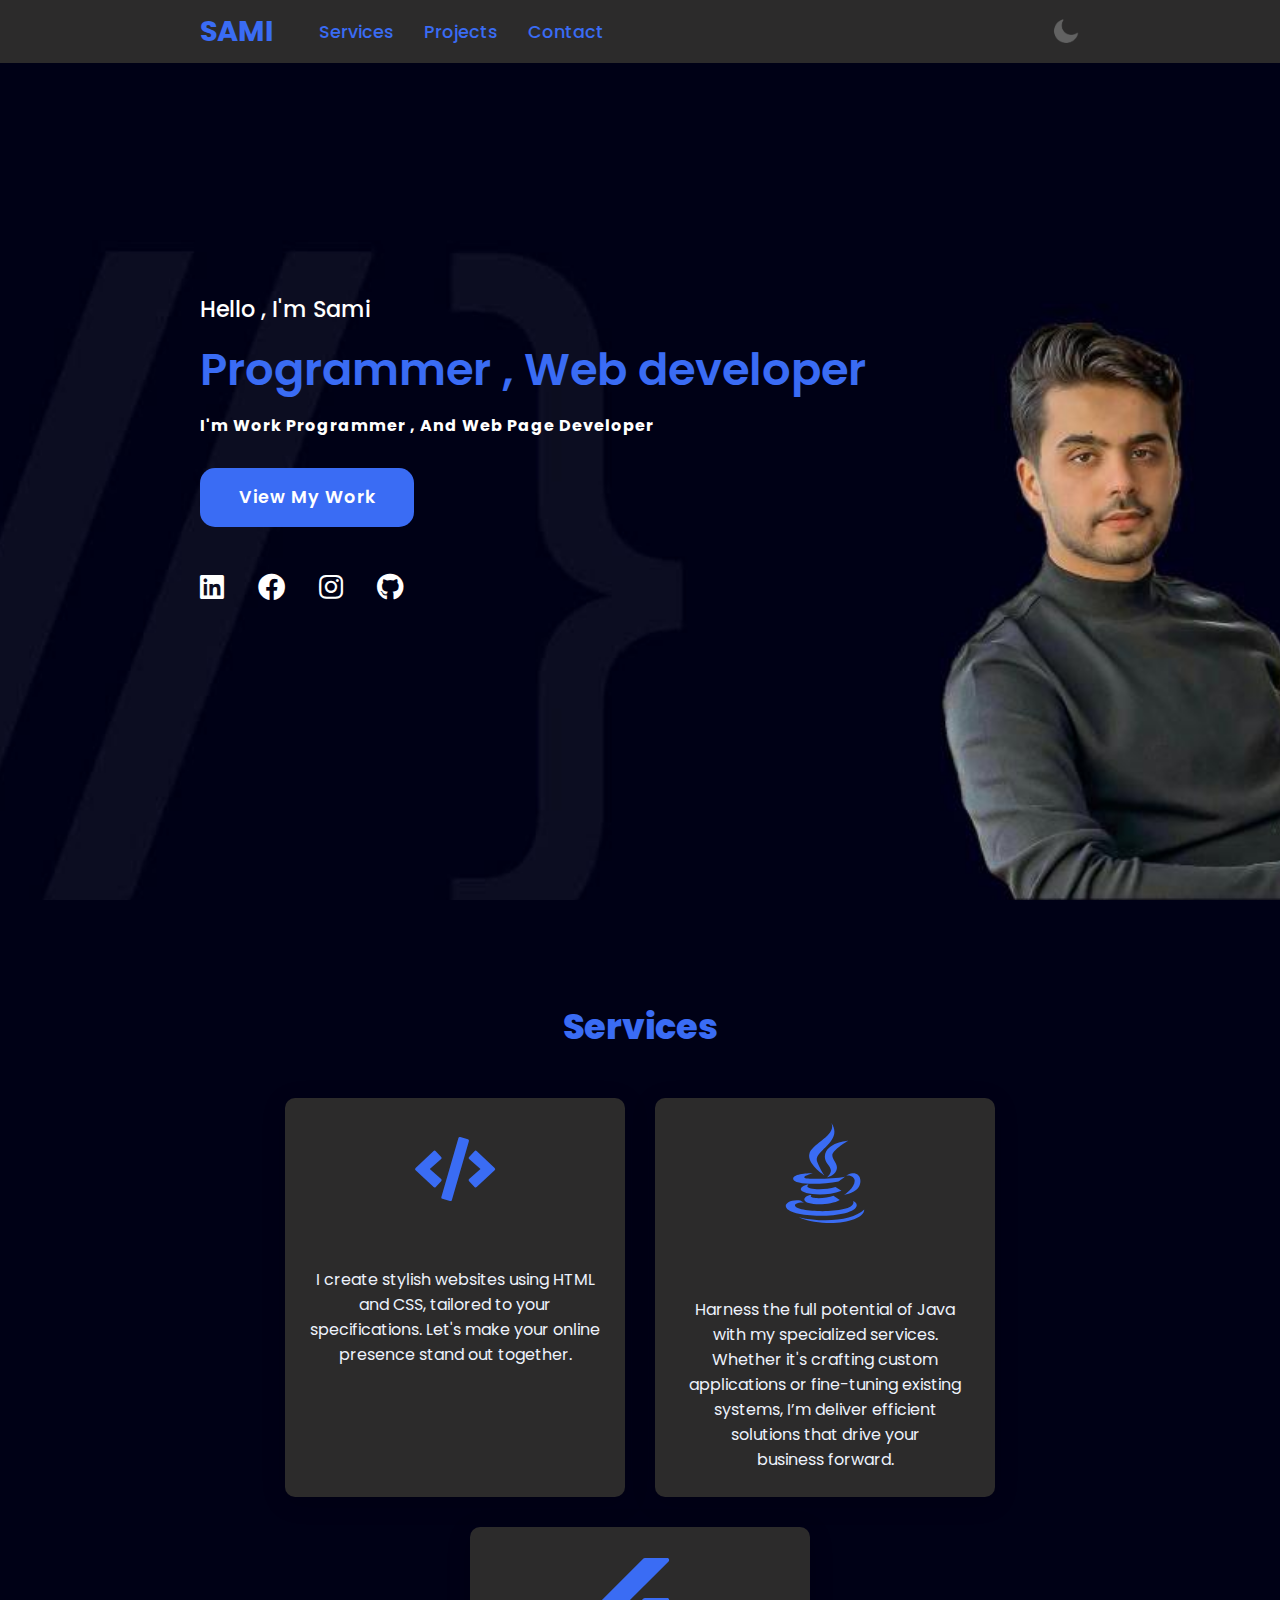
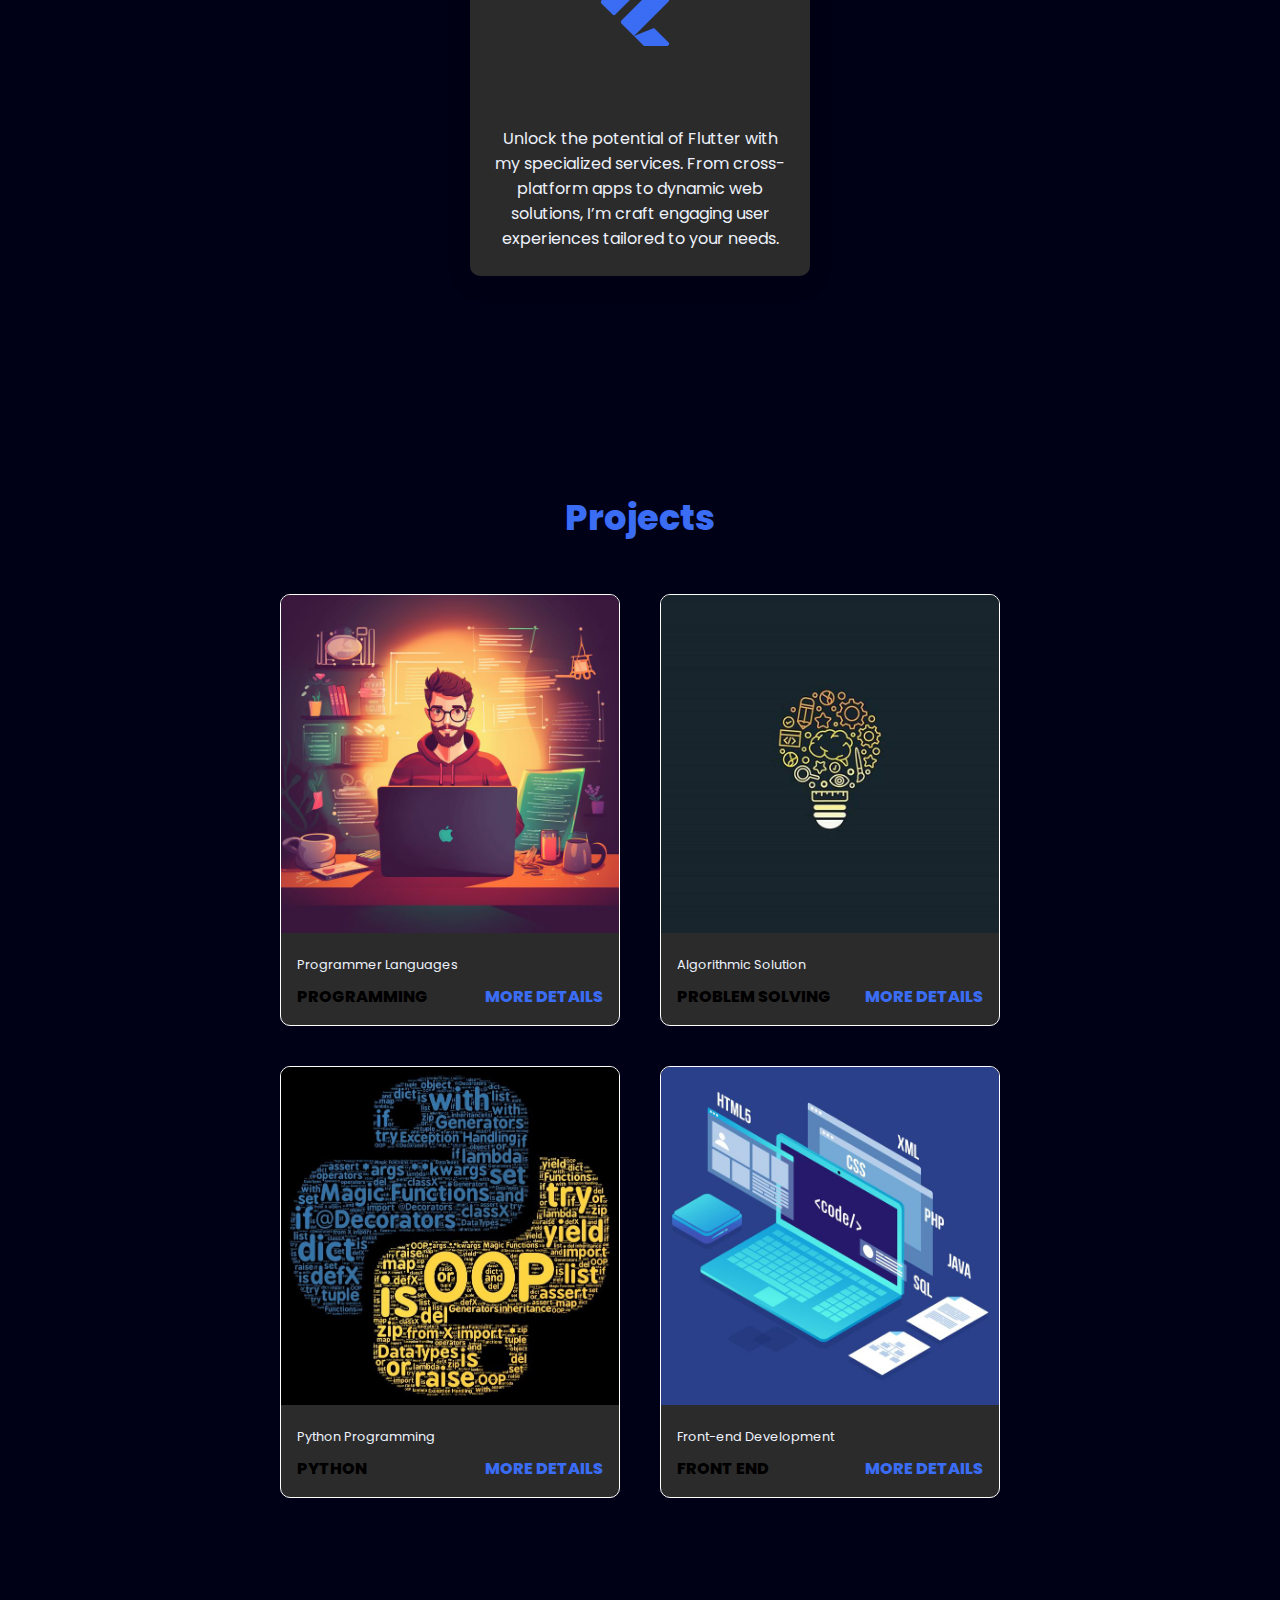
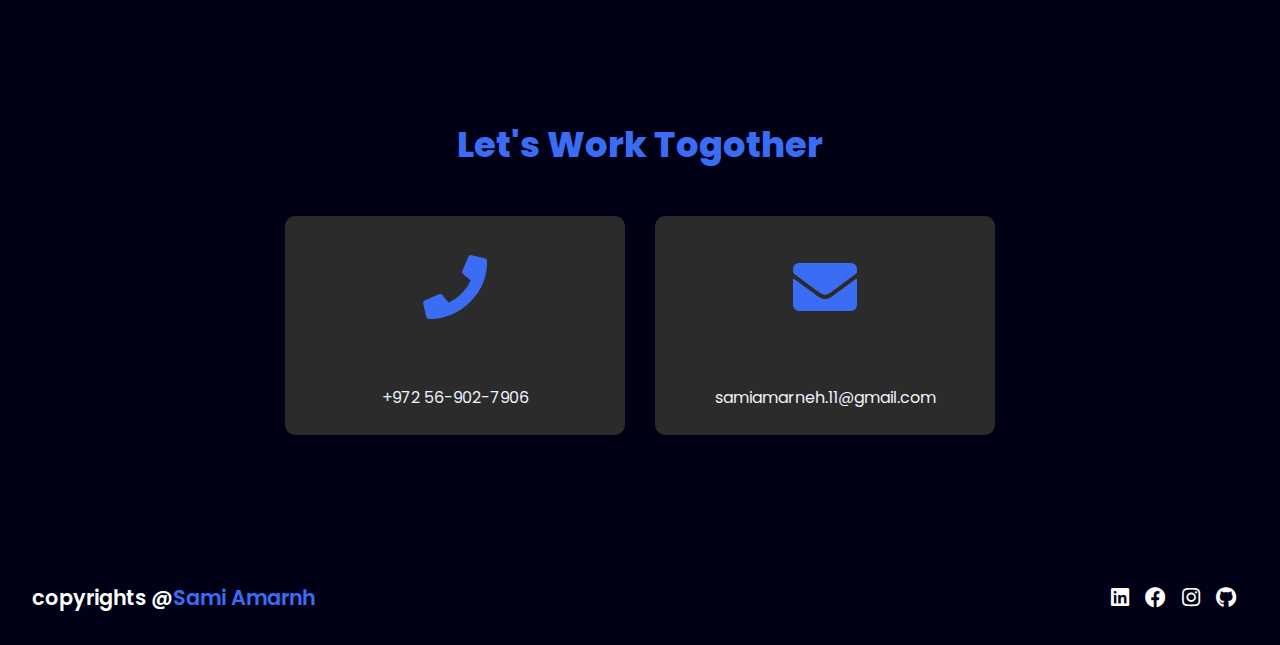
<file: index.html>
<!DOCTYPE html>
<html lang="en">
  <head>
    <meta charset="UTF-8" />
    <meta name="viewport" content="width=device-width, initial-scale=1.0" />
    <title>Sami</title>
    <link
      rel="stylesheet"
      href="https://cdnjs.cloudflare.com/ajax/libs/font-awesome/5.15.4/css/all.min.css"
    />
    <link rel="stylesheet" href="main.css" />
  </head>
  <body>

    <header>
      <a href="#" class="logo">Sami</a>
      <nav class="navigation">
        <a href="#Services">Services</a>
        <a href="#Projects">Projects</a>
        <a href="#contact">Contact</a>
      </nav>
      <img src="moon.png" id="icon">
      <div class="hamburger" id="hamburger">
        <i class="fas fa-bars"></i>
      </div>
    </header>
    

    <section class="main">
      <div>
        <h2>Hello , I'm Sami<br /><span>Programmer , Web developer</span></h2>
        <h3>I'm Work Programmer , And Web Page Developer</h3>
        <a href="#projects" class="main-btn">View My Work</a>
        <div class="social-icon">
          <a href="https://www.linkedin.com/in/sami-amarne-911b13289/"
            ><i class="fab fa-linkedin"></i
          ></a>
          <a href="https://www.facebook.com/sami.amarneh.98"
            ><i class="fab fa-facebook"></i
          ></a>
          <a href="https://www.instagram.com/sami_amarneh/?hl=ar"
            ><i class="fab fa-instagram"></i
          ></a>
          <a href="https://github.com/SamiAmarneh"
            ><ic class="fab fa-github"></ic
          ></a>
        </div>
      </div>
    </section>

    <section class="cards" id="Services">
      <h2 class="title">Services</h2>
      <div class="content">
        <div class="card">
          <div class="icon">
            <i class="fas fa-code"></i>
          </div>
          <div class="info">
            <h3>Front End</h3>
            <p>
              I create stylish websites using HTML and CSS, tailored to your
              specifications. Let's make your online presence
              stand out together.
            </p>
          </div>
        </div>
        <div class="card">
          <div class="icon">
            <svg
              xmlns="http://www.w3.org/2000/svg"
              x="0px"
              y="0px"
              width="100"
              height="100"
              viewBox="0,0,256,256"
            >
              <g
                fill="#3a6cf4"
                fill-rule="nonzero"
                stroke="none"
                stroke-width="1"
                stroke-linecap="butt"
                stroke-linejoin="miter"
                stroke-miterlimit="10"
                stroke-dasharray=""
                stroke-dashoffset="0"
                font-family="none"
                font-weight="none"
                font-size="none"
                text-anchor="none"
                style="mix-blend-mode: normal"
              >
                <g transform="scale(5.12,5.12)">
                  <path
                    d="M28.1875,0c2.75,6.36328 -9.85937,10.29297 -11.03125,15.59375c-1.07422,4.87109 7.49219,10.53125 7.5,10.53125c-1.30078,-2.01562 -2.25781,-3.67578 -3.5625,-6.8125c-2.20703,-5.30469 13.44141,-10.10547 7.09375,-19.3125zM36.5625,8.8125c0,0 -11.0625,0.71094 -11.625,7.78125c-0.25,3.14844 2.91016,4.80469 3,7.09375c0.07422,1.87109 -1.875,3.4375 -1.875,3.4375c0,0 3.54688,-0.67578 4.65625,-3.53125c1.23047,-3.16797 -2.39844,-5.30859 -2.03125,-7.84375c0.35156,-2.42578 7.875,-6.9375 7.875,-6.9375zM19.1875,25.15625c0,0 -10.125,-0.14453 -10.125,2.71875c0,2.99219 13.25391,3.21484 22.71875,1.375c0,0 2.51563,-1.73047 3.1875,-2.375c-6.20312,1.26563 -20.34375,1.40625 -20.34375,0.3125c0,-1.00781 4.5625,-2.03125 4.5625,-2.03125zM38.65625,25.15625c-0.99219,0.07813 -2.0625,0.46094 -3.03125,1.15625c2.28125,-0.49219 4.21875,0.92188 4.21875,2.53125c0,3.625 -5.25,7.03125 -5.25,7.03125c0,0 8.125,-0.92187 8.125,-6.875c0,-2.70312 -1.87891,-4.01562 -4.0625,-3.84375zM16.75,30.71875c-1.55469,0 -3.875,1.21875 -3.875,2.375c0,2.32422 11.6875,4.11328 20.34375,0.71875l-3,-1.84375c-5.86719,1.87891 -16.67187,1.26563 -13.46875,-1.25zM18.1875,35.9375c-2.12891,0 -3.53125,1.28516 -3.53125,2.25c0,2.98438 12.71484,3.28516 17.75,0.25l-3.1875,-2.03125c-3.76172,1.58984 -13.20312,1.83203 -11.03125,-0.46875zM11.09375,38.625c-3.46875,-0.07031 -5.71875,1.48828 -5.71875,2.78125c0,6.875 35.5,6.55859 35.5,-0.46875c0,-1.16797 -1.34766,-1.73437 -1.84375,-2c2.90234,6.71875 -29.0625,6.18359 -29.0625,2.21875c0,-0.90234 2.35156,-1.76562 4.53125,-1.34375l-1.84375,-1.0625c-0.54297,-0.08203 -1.06641,-0.11328 -1.5625,-0.125zM44.625,43.25c-5.39844,5.11719 -19.07812,6.97266 -32.84375,3.8125c13.76172,5.63281 32.77734,2.47266 32.84375,-3.8125z"
                  ></path>
                </g>
              </g>
            </svg>
          </div>
          <div class="info">
            <h3>JAVA</h3>
            <p>
              Harness the full potential of Java with my specialized services.
              Whether it's crafting custom applications or fine-tuning existing
              systems, I’m deliver efficient solutions that drive your
              business forward.
            </p>
          </div>
        </div>
        <div class="card">
          <div class="icon">
            <svg
              xmlns="http://www.w3.org/2000/svg"
              x="0px"
              y="0px"
              width="100"
              height="100"
              viewBox="0,0,256,256"
            >
              <g
                fill="#3a6cf4"
                fill-rule="nonzero"
                stroke="none"
                stroke-width="1"
                stroke-linecap="butt"
                stroke-linejoin="miter"
                stroke-miterlimit="10"
                stroke-dasharray=""
                stroke-dashoffset="0"
                font-family="none"
                font-weight="none"
                font-size="none"
                text-anchor="none"
                style="mix-blend-mode: normal"
              >
                <g transform="scale(5.12,5.12)">
                  <path
                    d="M26.707,3.293l-21,21c-0.391,0.391 -0.391,1.024 0,1.414l5.586,5.586c0.391,0.391 1.024,0.391 1.414,0l26.586,-26.586c0.63,-0.63 0.184,-1.707 -0.707,-1.707h-11.172c-0.265,0 -0.519,0.105 -0.707,0.293zM39.293,24.707l-17.293,17.293l-6.293,-6.293c-0.391,-0.391 -0.391,-1.024 0,-1.414l11,-11c0.188,-0.188 0.442,-0.293 0.707,-0.293h11.172c0.891,0 1.337,1.077 0.707,1.707zM39.293,45.293l-7.293,-7.293l-10,4l4.707,4.707c0.188,0.188 0.442,0.293 0.707,0.293h11.172c0.891,0 1.337,-1.077 0.707,-1.707z"
                  ></path>
                </g>
              </g>
            </svg>
          </div>
          <div class="info">
            <h3>Flutter</h3>
            <p>
              Unlock the potential of Flutter with my specialized services. From
              cross-platform apps to dynamic web solutions, I’m craft engaging
              user experiences tailored to your needs.
            </p>
          </div>
        </div>
      </div>
    </section>

    <section class="Projects" id="Projects">
      <h2 class="title">Projects</h2>
      <div class="content">
        <div class="Projects-card">
          <div class="Projects-image">
            <img src="pic1.jpeg" alt="pic" />
          </div>
          <div class="Projects-info">
            <p class="Projects-category">Programmer Languages</p>
            <strong class="Projects-title">
              <span>Programming</span>
              <a href="#" class="more-details">More Details</a>
            </strong>
          </div>
        </div>
        <div class="Projects-card">
          <div class="Projects-image">
            <img src="pic2.jpeg" alt="pic" />
          </div>
          <div class="Projects-info">
            <p class="Projects-category">Algorithmic Solution</p>
            <strong class="Projects-title">
              <span>Problem Solving</span>
              <a href="#" class="more-details">More Details</a>
            </strong>
          </div>
        </div>
        <div class="Projects-card">
          <div class="Projects-image">
            <img src="pic3.jpeg" alt="pic" />
          </div>
          <div class="Projects-info">
            <p class="Projects-category">Python Programming</p>
            <strong class="Projects-title">
              <span>Python</span>
              <a href="#" class="more-details">More Details</a>
            </strong>
          </div>
        </div>
        <div class="Projects-card">
          <div class="Projects-image">
            <img src="pic4.jpeg" alt="pic" />
          </div>
          <div class="Projects-info">
            <p class="Projects-category">Front-end Development</p>
            <strong class="Projects-title">
              <span>Front end</span>
              <a href="#" class="more-details">More Details</a>
            </strong>
          </div>
        </div>
      </div>
    </section>

    
    <section class="cards Contact" id="contact">
        <h2 class="title">Let's Work Togother</h2>
    
    <div class="content">
        <div class="card">
          <div class="icon">
            <i class="fas fa-phone"></i>
          </div>
          <div class="info">
            <h3>Phone</h3>
            <p>
              +972 56-902-7906
            </p>
          </div>
        </div>
        <div class="card">
          <div class="icon">
            <i class="fas fa-envelope"></i>
          </div>
          <div class="info">
            <h3>Email</h3>
            <p>
              samiamarneh.11@gmail.com
            </p>
          </div>
        </div>

    </section>    
       
    
    <footer class="footer">
        <p class="footer-title">copyrights @<span>Sami Amarnh</span></p>
        <div class="footer-icon">
            <a href="https://www.linkedin.com/in/sami-amarne-911b13289/"
              ><i class="fab fa-linkedin"></i
            ></a>
            <a href="https://www.facebook.com/sami.amarneh.98"
              ><i class="fab fa-facebook"></i
            ></a>
            <a href="https://www.instagram.com/sami_amarneh/?hl=ar"
              ><i class="fab fa-instagram"></i
            ></a>
            <a href="https://github.com/SamiAmarneh"
              ><i class="fab fa-github"></i
            ></a>
          </div>
   
    </footer>


    <script src="main.js"></script>
     
    <script>
      document.addEventListener("DOMContentLoaded", () => {
          
          if (performance.navigation.type === 1) {
              
              window.location.href = "loading.html";
          }
      });
  </script>
 

  </body>
  
</html>
</file>
<file: loading.html>
<!DOCTYPE html>
<html lang="en">
<head>
    <meta charset="UTF-8">
    <meta name="viewport" content="width=device-width, initial-scale=1.0">
    <title>Loading Page</title>
    <style>
        .loader-container {
            display: flex;
            justify-content: center;
            align-items: center;
            height: 100vh;
        }

        .progress-bar {
            width: 80%;
            max-width: 400px;
            height: 20px;
            background-color: #e0e0e0;
            border-radius: 10px;
            overflow: hidden;
        }

        .progress {
            width: 0;
            height: 100%;
            background-color: #3a6cf4;
            transition: width 0.2s;
        }
    </style>
</head>
<body>

<div class="loader-container">
    <div class="progress-bar">
        <div class="progress" id="progress"></div>
    </div>
</div>

<script>
    document.addEventListener("DOMContentLoaded", () => {
        const progressElement = document.getElementById("progress");
        let progress = 0;

        const interval = setInterval(() => {
            progress += 10;
            if (progress > 100) {
                progress = 100;
                clearInterval(interval);

                
                window.location.href = "index.html"; 
            }
            progressElement.style.width = progress + "%";
        }, 500);
    });
</script>

</body>
</html>
</file>
<file: main.css>
@import url('https://fonts.googleapis.com/css2?family=Poppins:ital,wght@0,100;0,200;0,300;0,400;0,500;0,600;0,700;0,800;1,100;1,200;1,300;1,400;1,500;1,600;1,700;1,800;1,900&display=swap');
* {
    font-family: "Poppins", sans-serif;
    margin: 0;
    padding: 0;
    box-sizing: border-box; 
    scroll-behavior: smooth;
}

:root {
    --prime-color: #edf2fc;
    --second-color: #2c2b2b;
    --third-color: #000116;
}

.dark-theme {
    --prime-color: #000106;
    --second-color: #fff;
    --third-color: #fff;
}

.active {
    background-color: #c2a8a8;
    box-shadow: 0 0 10px rgba(0, 0, 0, 0.2);
    border-radius: 5px;
}

header {
    background-color: var(--second-color);
    width: 100%;
    position: fixed;
    z-index: 9;
    display: flex;
    justify-content: space-between;
    align-items: center;
    padding: 10px 200px;
    gap: 15px;
}

.logo {
    text-decoration: none;
    color: #3a6cf4;
    text-transform: uppercase;
    font-weight: 700;
    font-size: 1.8em;
}

.navigation {
    display: flex;
    align-items: center;
    transition: max-height 0.3s ease-in-out, opacity 0.3s ease-in-out;
}

.navigation.active {
    display: flex;
    max-height: 300px;
    opacity: 1;
    flex-direction: column;
    background-color: var(--second-color);
    width: 100%;
    position: absolute;
    top: 70px;
    left: 0;
    text-align: center;
    z-index: 8;
    overflow: hidden;
}

.navigation a {
    color: #3a6cf4;
    text-decoration: none;
    font-size: 1.1em;
    font-weight: 500;
    padding-left: 30px;
}

.navigation a:hover {
    color: #601cfc;
}

#icon {
    width: 30px;
    cursor: pointer;
} 

.hamburger {
    display: none;
    cursor: pointer;
    color: #3a6cf4;
    font-size: 1.8em;
}

header nav {
    flex: 1;
    text-align: right;
}

section {
    padding: 100px 200px;
}

.main {
    width: 100%;
    min-height: 100vh;
    display: flex;
    align-items: center;
    background: url(background2.jpeg) no-repeat;
    background-size: cover;
    background-position: center;
    background-attachment: fixed;
}

.main h2 {
    color: #fff;
    font-size: 1.4em;
    font-weight: 500;
}

.main h2 span {
    display: inline-block;
    margin-top: 10px;
    color: #3a6cf4;
    font-size: 2em;
    font-weight: 600;
}

.main h3 {
    color: #fff;
    font-size: 1em;
    font-weight: 700;
    letter-spacing: 1px;
    margin-top: 10px;
    margin-bottom: 30px;
}

.main-btn {
    color: #fff;
    background-color: #3a6cf4;
    text-decoration: none;
    font-size: 1.1em;
    font-weight: 600;
    display: inline-block;
    padding: 0.9375em 2.1875em;
    letter-spacing: 1px;
    border-radius: 15px;
    margin-bottom: 40px;
    transition: 0.7s ease; 
}

.main-btn:hover {
    background-color: #0a49f6;
    transform: scale(1.1);
}

.social-icon a {
    color: #fff;
    font-size: 1.7em;
    padding-right: 30px;
}

.title {
    display: flex;
    justify-content: center;
    color: #3a6cf4;
    font-size: 2.2em;
    font-weight: 800;
    margin-bottom: 30px;
}

.content {
    display: flex;
    justify-content: center;
    flex-direction: row;
    flex-wrap: wrap;
}

.cards {
    background-color: var(--third-color);
}

.card {
    background-color: var(--second-color);
    width: 21.25em;
    box-shadow: 0 5px 25px rgba(1 1 1 / 15%);
    border-radius: 10px;
    padding: 25px;
    margin: 15px;
    transition: 0.7s ease;
}

.card:hover {
    transform: scale(1.1);
}

.icon {
    color: #3a6cf4;
    font-size: 4em;
    text-align: center;
}

.info {
    text-align: center;
}

.info h3 {
    color: var(--second-color);
    font-size: 1.2em;
    font-weight: 700;
    margin: 10px;
}

.info p {
    color: var(--prime-color);
}

.Projects {
    background-color: #000016;
}

.Projects .content {
    margin-top: 30px;
    display: flex;
    flex-wrap: wrap;
    justify-content: center;
}

.Projects-card {
    background-color: var(--second-color);
    border: 1px solid #fff;
    min-height: 14em;
    width: 21.25em;
    overflow: hidden;
    border-radius: 10px;
    margin: 20px;
    transition: 0.7s ease;
}

.Projects-card:hover {
    transform: scale(1.1);
}

.Projects-image img {
    width: 100%;
}

.Projects-info {
    padding: 1em;
}

.Projects-info .Projects-category {
    color: var(--prime-color);
}

.Projects-category {
    font-size: 0.8em;
    color: #000;
}

.Projects-title {
    display: flex;
    justify-content: space-between;
    text-transform: uppercase;
    font-weight: 800;
    margin-top: 10px;
}

.more-details {
    text-decoration: none;
    color: #3a6cf4;
}

.more-details:hover {
    color: #601cfc;
}

.footer {
    background-color: #000016;
    color: #fff;
    padding: 2em;
    display: flex;
    justify-content: space-between;
}

.footer-title {
    font-size: 1.3em;
    font-weight: 600;
}

.footer-title span {
    color: #3a6cf4;
}

.footer .footer-icon a {
    font-size: 1.3em;
    padding: 0 12px 0 0;
    color: #fff;
}

/*================ Responsive Design Adjustments ================*/

@media (max-width: 1023px) {
    header {
        padding: 12px 20px;
        flex-wrap: wrap;
    }

    .navigation {
        display: none;
    }

    .hamburger {
        display: block;
    }

    .navigation.active {
        display: flex;
        max-height: 300px;
        opacity: 1;
    }

    .logo {
        flex: 1;
    }

    section {
        padding: 80px 20px;
    }

    .title {
        font-size: 1.8em;
    }

    .content {
        flex-direction: column;
        align-items: center;
    }
}

@media (min-width: 1024px) {
    .hamburger {
        display: none;
    }

    .navigation {
        display: flex;
    }
}

@media (max-width: 641px) {
    body {
        font-size: 12px;
    }

    .main h2 {
        font-size: 1em;
    }

    .main h2 span {
        font-size: 1.5em;
    }

    .main h3 {
        font-size: 0.9em;
    }

    .main-btn {
        font-size: 0.9em;
        padding: 0.75em 1.75em;
    }

    .Projects .content {
        flex-direction: column;
        align-items: center;
    }

    .Projects-card {
        width: 100%;
        margin: 10px 0;
    }
}

@media (max-width: 300px) {
    body {
        font-size: 10px;
    }

    .Projects .content {
        padding: 5px;
    }
}
</file>
